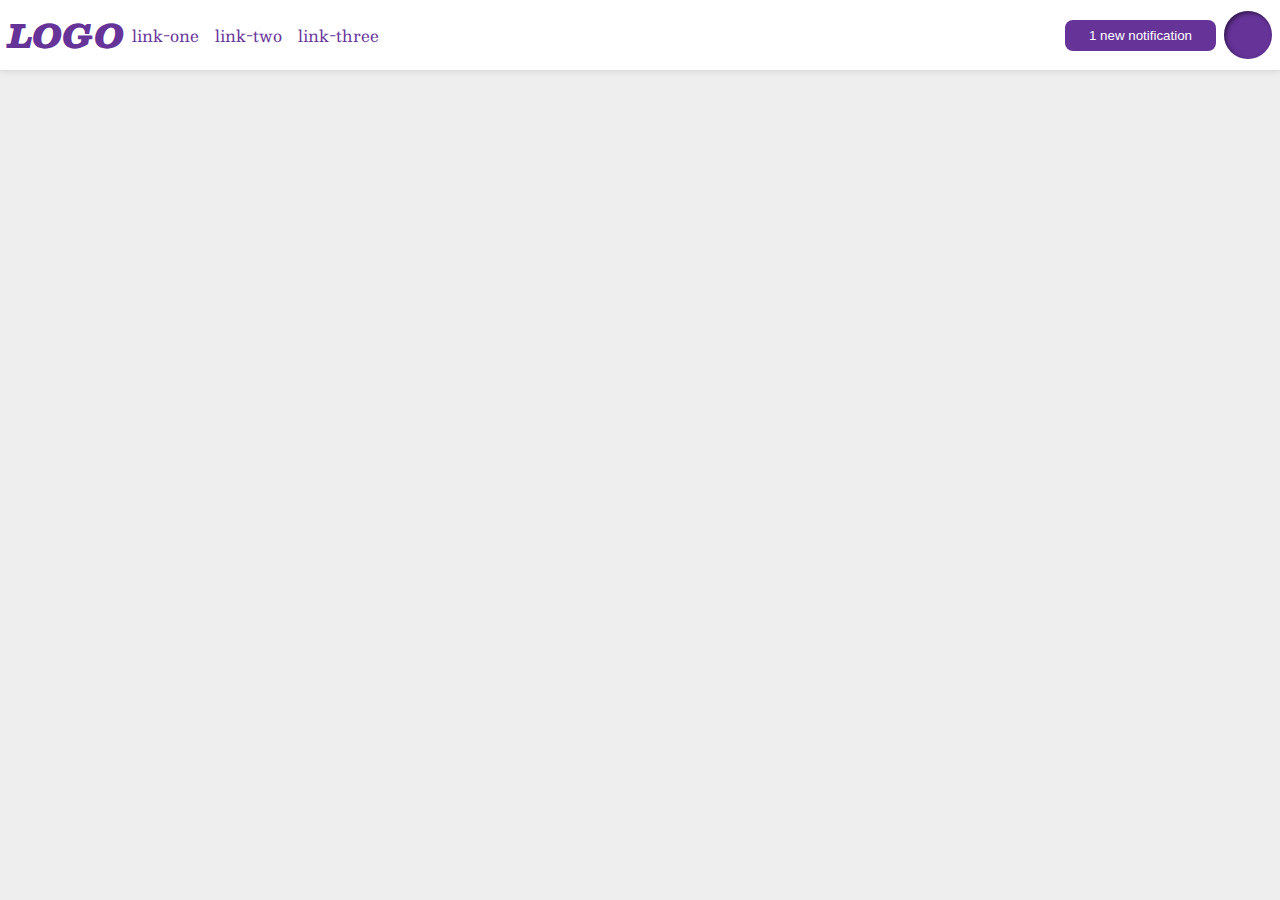
<file: flex/03-flex-header-2/index.html>
<!DOCTYPE html>
<html lang="en">
  <head>
    <meta charset="UTF-8">
    <meta http-equiv="X-UA-Compatible" content="IE=edge">
    <meta name="viewport" content="width=device-width, initial-scale=1.0">
    <title>Flex Header 2</title>
    <link rel="stylesheet" href="style.css">
  </head>
  <body>
    <div class="header">
      <div class="left">
        <div class="logo">
          LOGO
        </div>
        <ul class="links">
          <li><a href="google.com">link-one</a></li>
          <li><a href="google.com">link-two</a></li>
          <li><a href="google.com">link-three</a></li>
        </ul>
      </div>
      <div class="right">
        <button class="notifications">
          1 new notification
        </button>
        <div class="profile-image"></div>
      </div>
    </div>
  </body>
</html>
</file>
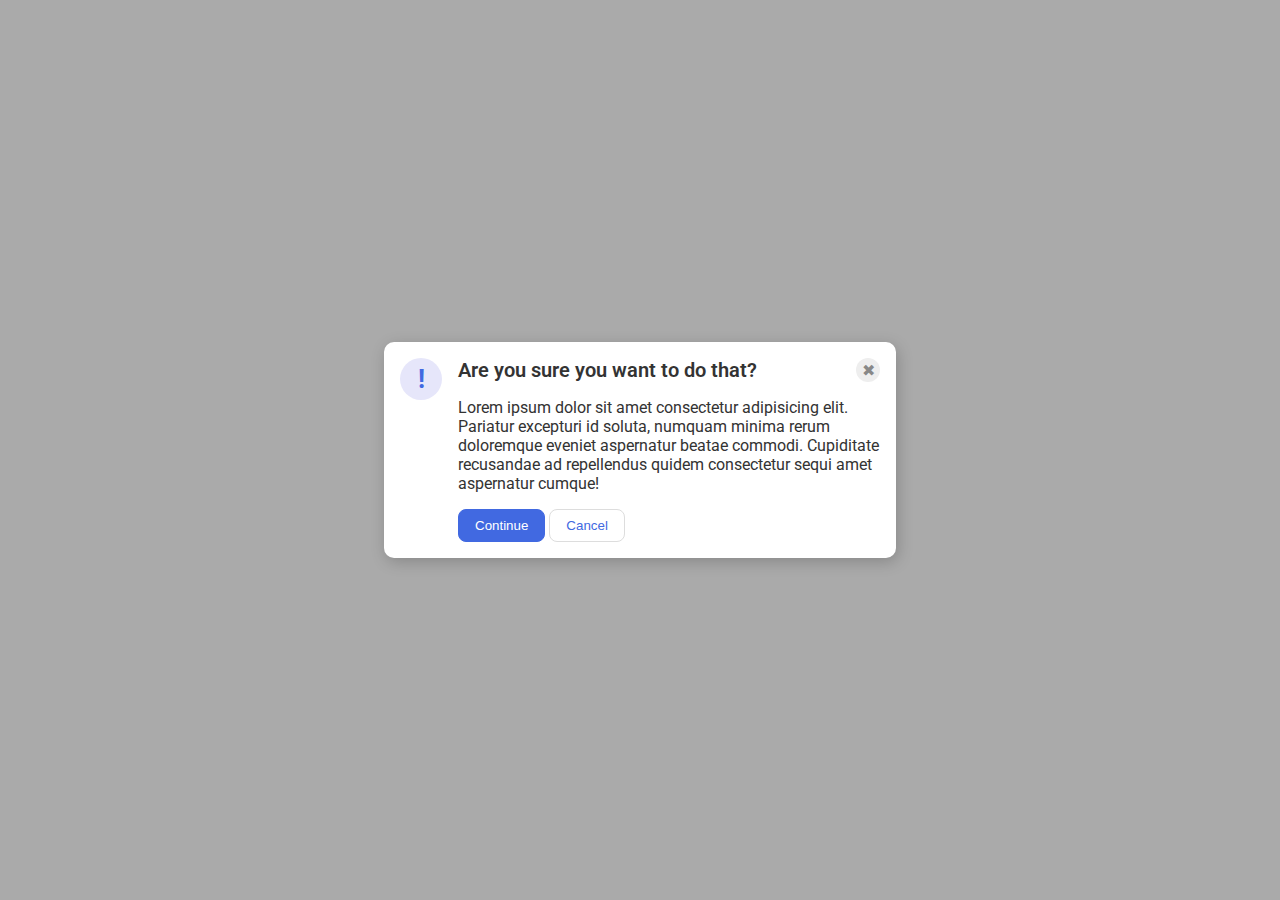
<file: flex/05-flex-modal/index.html>
<!DOCTYPE html>
<html lang="en">
  <head>
    <meta charset="UTF-8">
    <meta http-equiv="X-UA-Compatible" content="IE=edge">
    <meta name="viewport" content="width=device-width, initial-scale=1.0">
    <link rel="stylesheet" href="style.css">
    <title>Modal</title>
  </head>
  <body>
    <div class="modal">
      <div class="icon">!</div>
    <div class="inner">
      <div class="title">
        <div class="header">Are you sure you want to do that?</div>
        <div class="close-button">✖</div>
      </div>
        <div class="text">Lorem ipsum dolor sit amet consectetur adipisicing elit. Pariatur excepturi id soluta, numquam minima rerum doloremque eveniet aspernatur beatae commodi. Cupiditate recusandae ad repellendus quidem consectetur sequi amet aspernatur cumque!</div>
        <div class="buttons">
          <button class="continue">Continue</button>
          <button class="cancel">Cancel</button>
        </div>
    </div>
    </div>
  </body>
</html>
</file>
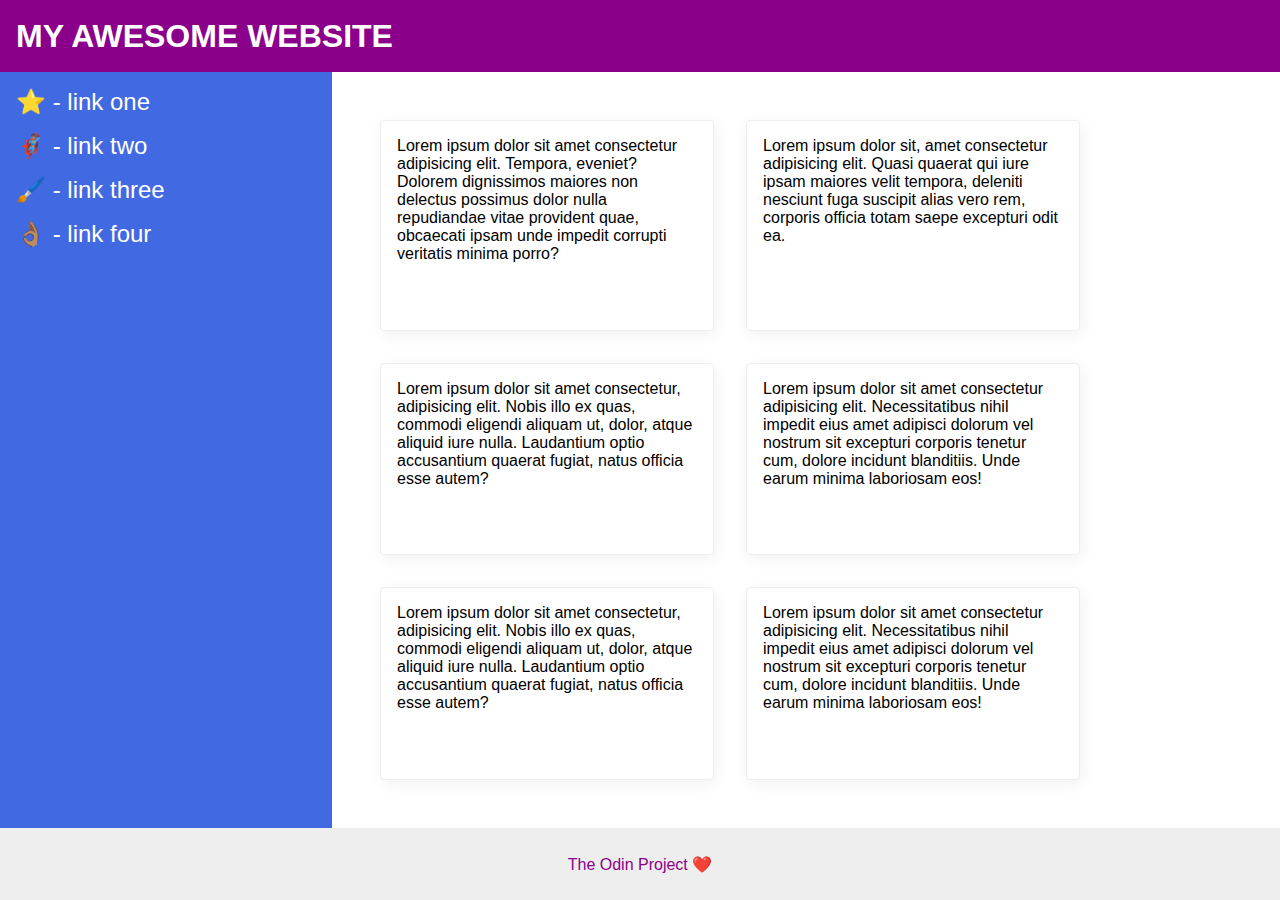
<file: flex/07-flex-layout-2/index.html>
<!DOCTYPE html>
<html lang="en">
  <head>
    <meta charset="UTF-8">
    <meta http-equiv="X-UA-Compatible" content="IE=edge">
    <meta name="viewport" content="width=device-width, initial-scale=1.0">
    <title>The Holy Grail</title>
    <link rel="stylesheet" href="style.css">
  </head>
  <body>
    <div class="header">
      MY AWESOME WEBSITE
    </div>
    
    <div class="content">
      <div class="sidebar">
        <ul>
          <li><a href="#">⭐ - link one</a></li>
          <li><a href="#">🦸🏽‍♂️ - link two</a></li>
          <li><a href="#">🖌️ - link three</a></li>
          <li><a href="#">👌🏽 - link four</a></li>
        </ul>
      </div>
      <div class="cards">
        <div class="card">Lorem ipsum dolor sit amet consectetur adipisicing elit. Tempora, eveniet? Dolorem dignissimos maiores non delectus possimus dolor nulla repudiandae vitae provident quae, obcaecati ipsam unde impedit corrupti veritatis minima porro?</div>
        <div class="card">Lorem ipsum dolor sit, amet consectetur adipisicing elit. Quasi quaerat qui iure ipsam maiores velit tempora, deleniti nesciunt fuga suscipit alias vero rem, corporis officia totam saepe excepturi odit ea.</div>
        <div class="card">Lorem ipsum dolor sit amet consectetur, adipisicing elit. Nobis illo ex quas, commodi eligendi aliquam ut, dolor, atque aliquid iure nulla. Laudantium optio accusantium quaerat fugiat, natus officia esse autem?</div>
        <div class="card">Lorem ipsum dolor sit amet consectetur adipisicing elit. Necessitatibus nihil impedit eius amet adipisci dolorum vel nostrum sit excepturi corporis tenetur cum, dolore incidunt blanditiis. Unde earum minima laboriosam eos!</div>
        <div class="card">Lorem ipsum dolor sit amet consectetur, adipisicing elit. Nobis illo ex quas, commodi eligendi aliquam ut, dolor, atque aliquid iure nulla. Laudantium optio accusantium quaerat fugiat, natus officia esse autem?</div>
        <div class="card">Lorem ipsum dolor sit amet consectetur adipisicing elit. Necessitatibus nihil impedit eius amet adipisci dolorum vel nostrum sit excepturi corporis tenetur cum, dolore incidunt blanditiis. Unde earum minima laboriosam eos!</div>
      </div>
    </div>
    <div class="footer">
      The Odin Project ❤️
    </div>
  </body>
</html>
</file>
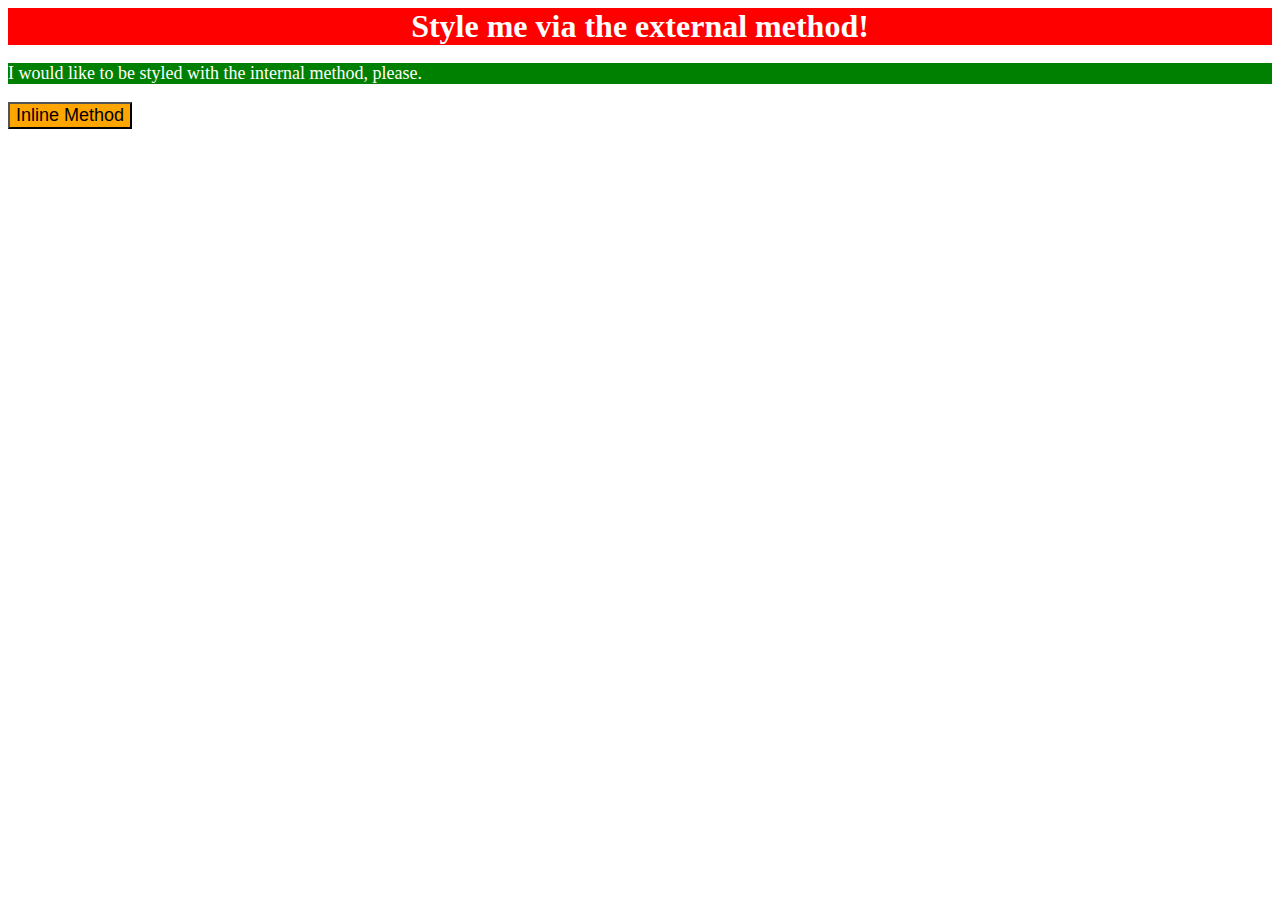
<file: foundations/01-css-methods/index.html>
<!DOCTYPE html>
<html lang="en">
  <link rel="stylesheet" href="styles.css">
  <style>
      p {
        color: white;
        background-color: green;
        font-size: 18px;
      }
  </style>
  <head>
    <meta charset="UTF-8">
    <meta http-equiv="X-UA-Compatible" content="IE=edge">
    <meta name="viewport" content="width=device-width, initial-scale=1.0">
    <title>Methods for Adding CSS</title>
  </head>
  <body>
    <div>Style me via the external method!</div>
    <p>I would like to be styled with the internal method, please.</p>
    <button style="background-color:orange ;font-size:18px ;">Inline Method</button>
  </body>
</html>
</file>
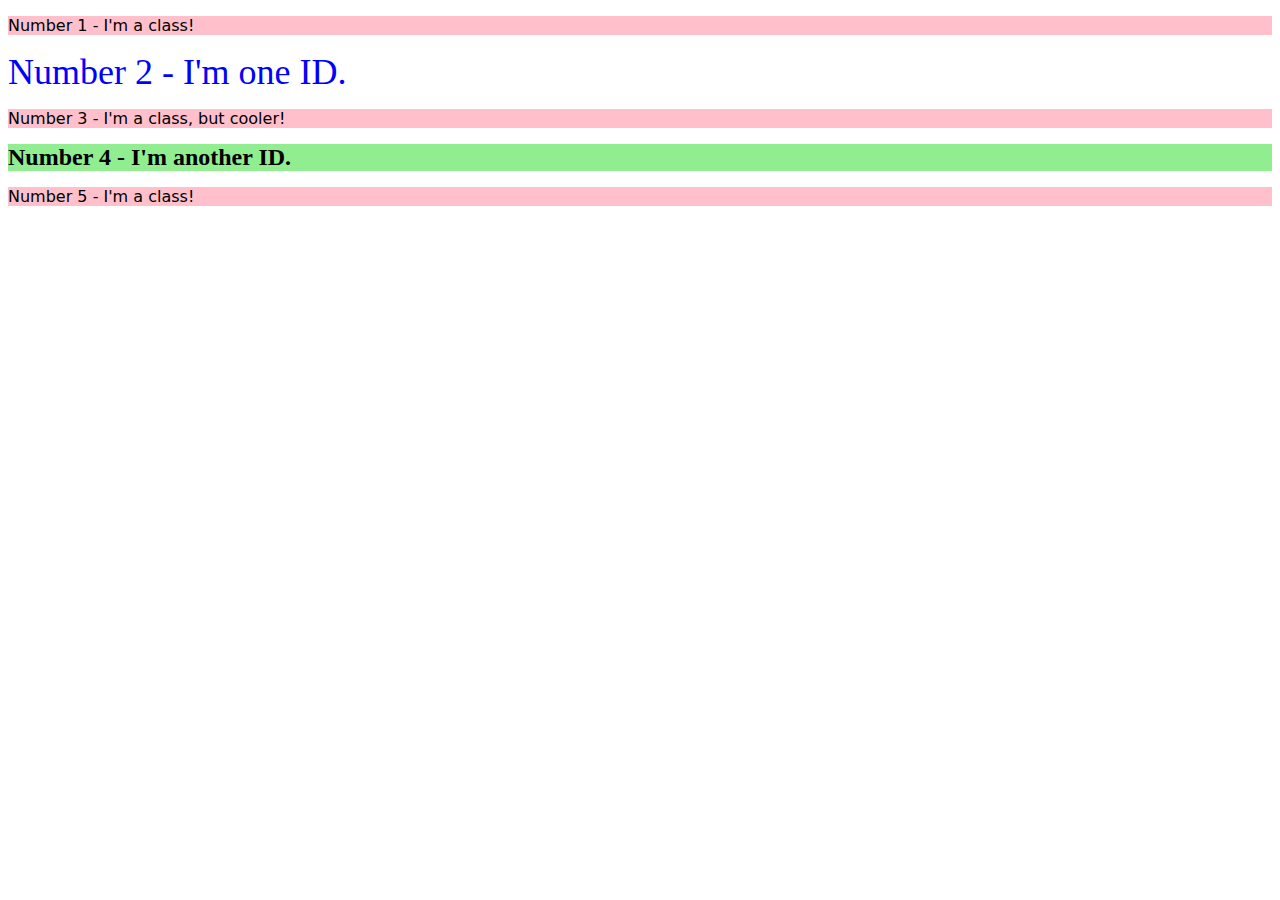
<file: foundations/02-class-id-selectors/index.html>
<!DOCTYPE html>
<html lang="en">
  <head>
    <meta charset="UTF-8">
    <meta http-equiv="X-UA-Compatible" content="IE=edge">
    <meta name="viewport" content="width=device-width, initial-scale=1.0">
    <title>Class and ID Selectors</title>
    <link rel="stylesheet" href="style.css">
  </head>
  <body>
    <p class="even">Number 1 - I'm a class!</p>
    <div id="sec">Number 2 - I'm one ID.</div>
    <p class="even" class="third">Number 3 - I'm a class, but cooler!</p>
    <div id="for">Number 4 - I'm another ID.</div>
    <p class="even">Number 5 - I'm a class!</p>
  </body>
</html>
</file>
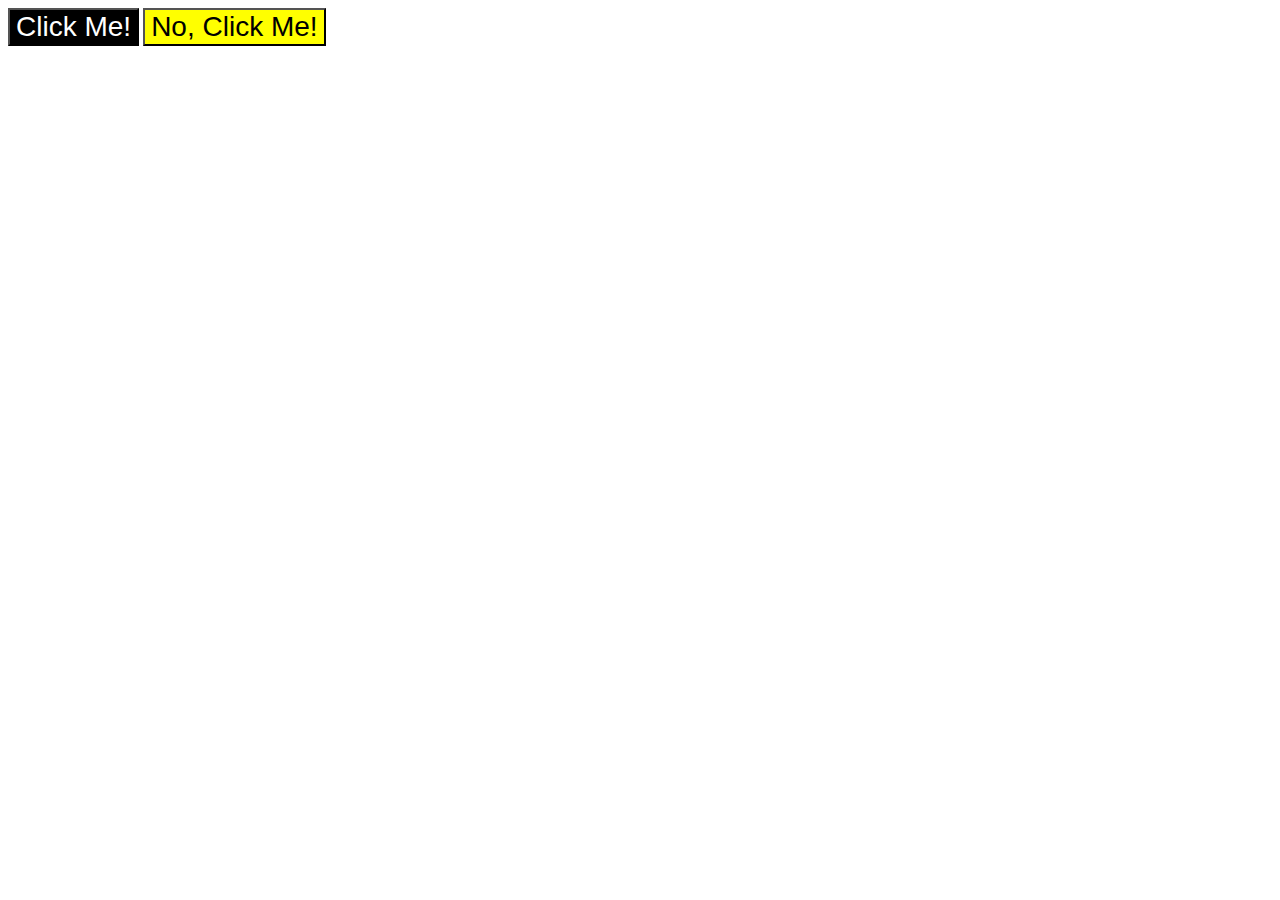
<file: foundations/03-grouping-selectors/index.html>
<!DOCTYPE html>
<html lang="en">
  <head>
    <meta charset="UTF-8">
    <meta http-equiv="X-UA-Compatible" content="IE=edge">
    <meta name="viewport" content="width=device-width, initial-scale=1.0">
    <title>Grouping Selectors</title>
    <link rel="stylesheet" href="style.css">
  </head>
  <body>
    <button class="b1">Click Me!</button>
    <button class="b2">No, Click Me!</button>
  </body>
</html>
</file>
<file: flex/03-flex-header-2/style.css>
/* this is some magical font-importing.  
you'll learn about it later. */
@import url('https://fonts.googleapis.com/css2?family=Besley:ital,wght@0,400;1,900&display=swap');

body {
  margin: 0;
  background: #eee;
  font-family: Besley, serif;
}

.header {
  background: white;
  border-bottom: 1px solid #ddd;
  box-shadow: 0 0 8px rgba(0,0,0,.1);
  display: flex;
  justify-content: space-between;
  padding: 8px;
}

.profile-image {
  background: rebeccapurple;
  box-shadow: inset 2px 2px 4px rgba(0,0,0,.5);
  border-radius: 50%;
  width: 48px;
  height: 48px;
  flex-shrink: 0;
}

.logo {
  color: rebeccapurple;
  font-size: 32px;
  font-weight: 900;
  font-style: italic;
}

button {
  border: none;
  border-radius: 8px;
  background: rebeccapurple;
  color: white;
  padding: 8px 24px;
}

a {
  /* this removes the line under our links */
  text-decoration: none;
  color: rebeccapurple;
}

ul {
  list-style-type: none;
  display: flex;
  margin: 0;
  padding: 0;
  gap: 16px;
}

.left,.right {
  display: flex;
  align-items: center;
  gap: 8px;
}
</file>
<file: flex/05-flex-modal/style.css>
@import url('https://fonts.googleapis.com/css2?family=Roboto:wght@400;700&display=swap');

html, body {
  height: 100%;
}

body {
  font-family: Roboto, sans-serif;
  margin: 0;
  background: #aaa;
  color: #333;
  /* I'll give you this one for free lol */
  display: flex;
  align-items: center;
  justify-content: center;
}

.modal {
  background: white;
  width: 480px;
  border-radius: 10px;
  box-shadow: 2px 4px 16px rgba(0,0,0,.2);
  display: flex;
  padding: 16px;
  gap: 16px;
}

.icon {
  color: royalblue;
  font-size: 26px;
  font-weight: 700;
  background: lavender;
  width: 42px;
  height: 42px;
  border-radius: 50%;
  display: flex;
  align-items: center;
  justify-content: center;
  flex-shrink: 0;
}

.close-button {
  background: #eee;
  border-radius: 50%;
  color: #888;
  font-weight: 400;
  font-size: 16px;
  height: 24px;
  width: 24px;
  display: flex;
  align-items: center;
  justify-content: center;
}

button {
  padding: 8px 16px;
  border-radius: 8px;
}

button.continue {
  background: royalblue;
  border: 1px solid royalblue;
  color: white;
}

button.cancel {
  background: white;
  border: 1px solid #ddd;
  color: royalblue;
}

.title {
  display: flex;
  align-items: center;
  justify-content: space-between;
}

.header {
  font-size: 20px;
  font-weight: 600;
}

.inner {
  display: flex;
  flex-direction: column;
  gap: 16px;
}
</file>
<file: flex/07-flex-layout-2/style.css>
body {
  font-family: -apple-system, BlinkMacSystemFont, 'Segoe UI', Roboto, Oxygen, Ubuntu, Cantarell, 'Open Sans', 'Helvetica Neue', sans-serif;
  margin: 0;
  min-height: 100vh;
  display: flex;
  flex-direction: column;
}

.header {
  height: 72px;
  background: darkmagenta;
  color: white;
  font-size: 32px;
  font-weight: 900;
  padding: 0 16px;
  display: flex;
  align-items: center;
}

.footer {
  height: 72px;
  background: #eee;
  color: darkmagenta;
  display: flex;
  justify-content: center;
  align-items: center;
}

.sidebar {
  width: 300px;
  background: royalblue;  
  flex-shrink: 0;
  padding: 16px;
}

.card {
  border: 1px solid #eee;
  box-shadow: 2px 4px 16px rgba(0,0,0,.06);
  border-radius: 4px;
  padding: 16px;
  margin: 16px;
  width: 300px;
}

a {
  font-size: 24px;
  color: white;
  text-decoration: none;
}

ul {
  list-style: none;
  padding: 0;
  margin: 0;
}

.cards {
  display: flex;
  flex-wrap: wrap;
  padding: 32px;
}

.content {
  display: flex;
  flex: 1;
  
}

li {
  margin-bottom: 16px;
}
</file>
<file: foundations/01-css-methods/styles.css>
div {
    color: white;
    background-color: red;
    font-size: 32px;
    text-align: center;
    font-weight: bold;
}
</file>
<file: foundations/02-class-id-selectors/style.css>
.even {
    background-color: #ffc0cb;
    font-family: 'Verdana','DejaVu Sans',sans-serif;
}

#sec {
    color: #0000ff;
    font-size: 36px;
}

.third {
    font-size: 24px;
}

#for {
    background-color: #90ee90;
    font-size: 24px;
    font-weight: bold;
}
</file>
<file: foundations/03-grouping-selectors/style.css>
.b1, .b2 {
    font-size: 28px;
    font-family: 'Helvetica', 'Times New Roman', sans-serif;
}

.b1 {
    color: white;
    background-color: black;
}

.b2 {
    background-color: yellow;
}
</file>
